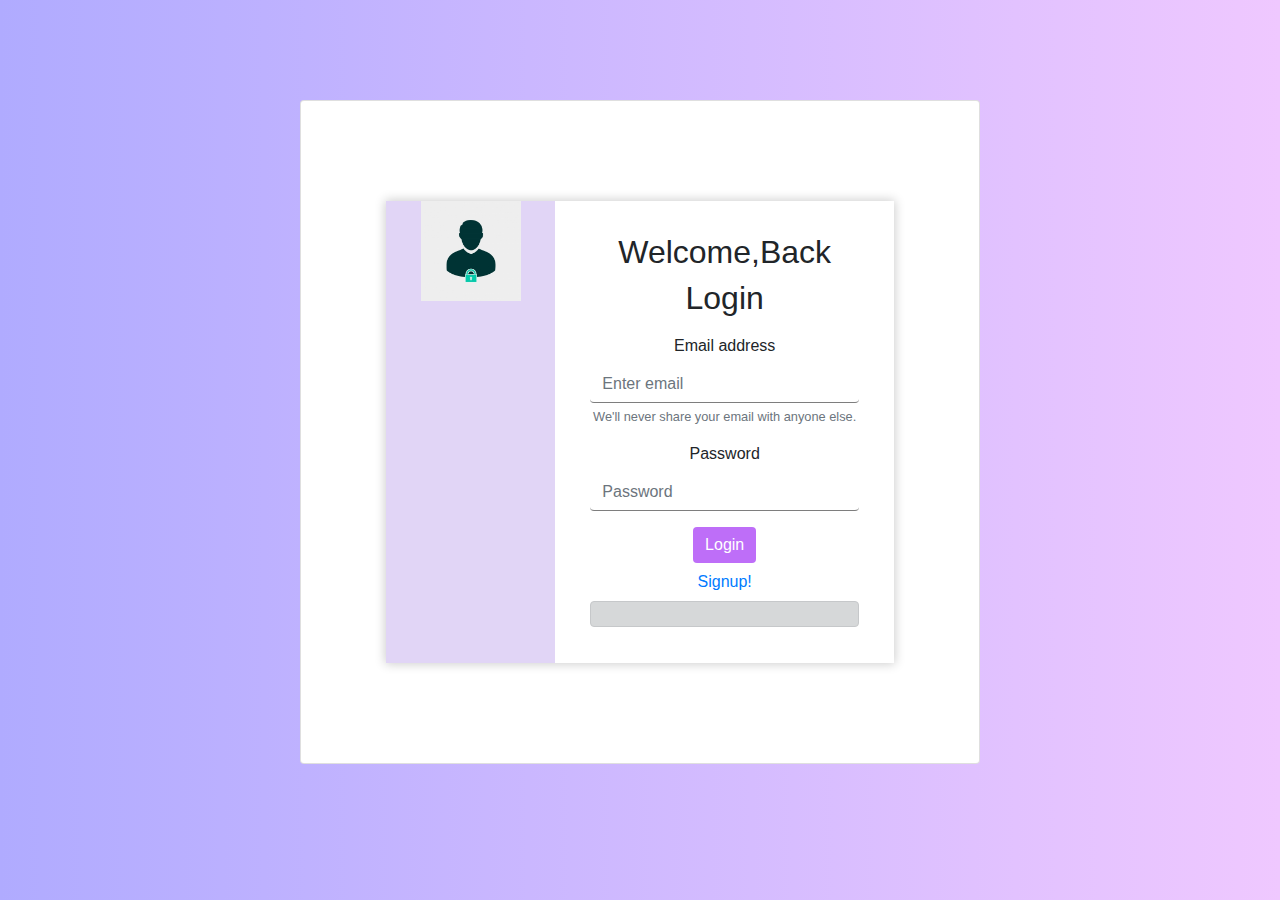
<file: Saylani batch-7/js/login.html>
<!DOCTYPE html>
<html lang="en">

<head>
    <meta charset="UTF-8">
    <meta http-equiv="X-UA-Compatible" content="IE=edge">
    <meta name="viewport" content="width=device-width, initial-scale=1.0">
    <title>Login</title>
    <link rel="stylesheet" href="https://maxcdn.bootstrapcdn.com/bootstrap/4.0.0/css/bootstrap.min.css"
        integrity="sha384-Gn5384xqQ1aoWXA+058RXPxPg6fy4IWvTNh0E263XmFcJlSAwiGgFAW/dAiS6JXm" crossorigin="anonymous">
    <script src="app.js"></script>
    <link rel="stylesheet" href="style1.css">
</head>

<body>

    <div style="text-align: center;">
        <div class="card mb-3" style="max-width: 680px;" id="center">
            <div class="row g-0" id="main">
                <div class="col-md-4">
                    <img src="pngtree-user-login-or-authenticate-icon-on-gray-background-flat-icon-ve-png-image_1786166.jpg"
                        height="100px">

                </div>
                <div class="col-md-8">
                    <div class="card-body">
                        <h5 class="card-title">
                            <h2>Welcome,Back</h2>
                            <h2>Login</h2>
                        </h5>
                        <p class="card-text">
                        <form onsubmit="return false">
                            <div class="form-group">
                                <label for="email">Email address</label>
                                <input type="email" class="form-control" id="email" aria-describedby="emailHelp"
                                    placeholder="Enter email">
                                <small id="emailHelp" class="form-text text-muted">We'll never share your email with
                                    anyone
                                    else.</small>
                            </div>

                            <div class="form-group">
                                <label for="password">Password</label>
                                <input type="password" class="form-control" id="password" placeholder="Password">
                            </div>
                            <button type="submit" class="btn btn-primary" onClick="onLogin()" id="btn">Login</button>
                            <div class="justify">
                                <button type="button" class="btn btn-link"><a href="signup.html">Signup!
                                    </a></button>
                                <div class="alert alert-dark" role="alert" id="message"></div>
                            </div>
                        </form>

                    </div>
                </div>
            </div>
        </div>
    </div>

    <script src="https://code.jquery.com/jquery-3.2.1.slim.min.js"
        integrity="sha384-KJ3o2DKtIkvYIK3UENzmM7KCkRr/rE9/Qpg6aAZGJwFDMVNA/GpGFF93hXpG5KkN"
        crossorigin="anonymous"></script>
    <script src="https://cdnjs.cloudflare.com/ajax/libs/popper.js/1.12.9/umd/popper.min.js"
        integrity="sha384-ApNbgh9B+Y1QKtv3Rn7W3mgPxhU9K/ScQsAP7hUibX39j7fakFPskvXusvfa0b4Q"
        crossorigin="anonymous"></script>
    <script src="https://maxcdn.bootstrapcdn.com/bootstrap/4.0.0/js/bootstrap.min.js"
        integrity="sha384-JZR6Spejh4U02d8jOt6vLEHfe/JQGiRRSQQxSfFWpi1MquVdAyjUar5+76PVCmYl"
        crossorigin="anonymous"></script>
</body>

</htm
</file>
<file: Saylani batch-7/js/style1.css>
body{
    	background: linear-gradient(to left ,#efc8ff ,#b0abff );
   
}
#main {
    text-align: center;
    box-shadow: 0px 0px 10px 1px rgba(0, 0, 0, 0.2);
}
#center {
    margin: auto;
    margin-top: 100px;
    padding : 100px;
    display: flex;
  }
  #email ,#password {
      border: none;
      border-bottom: 0.5px solid rgb(126, 126, 126);
      
  }
  .col-md-4{
      background: rgb(225, 213, 246);
      width: 100px;
      
  }
#btn{
    background-color: #be6ef8;
    border: none;
 }
 /* #message{
    display: flex;
     justify-content: space-between ;

    height: 45px;
}  */
.form{
    display: flex;
    justify-content: center;
}
#main1{
    box-shadow: 0px 0px 10px 1px rgba(0, 0, 0, 0.2);
    display: flex;
    justify-content: center;
}
/* .form-group{
    display: flex;
    justify-content: center;
    
} */
</file>
